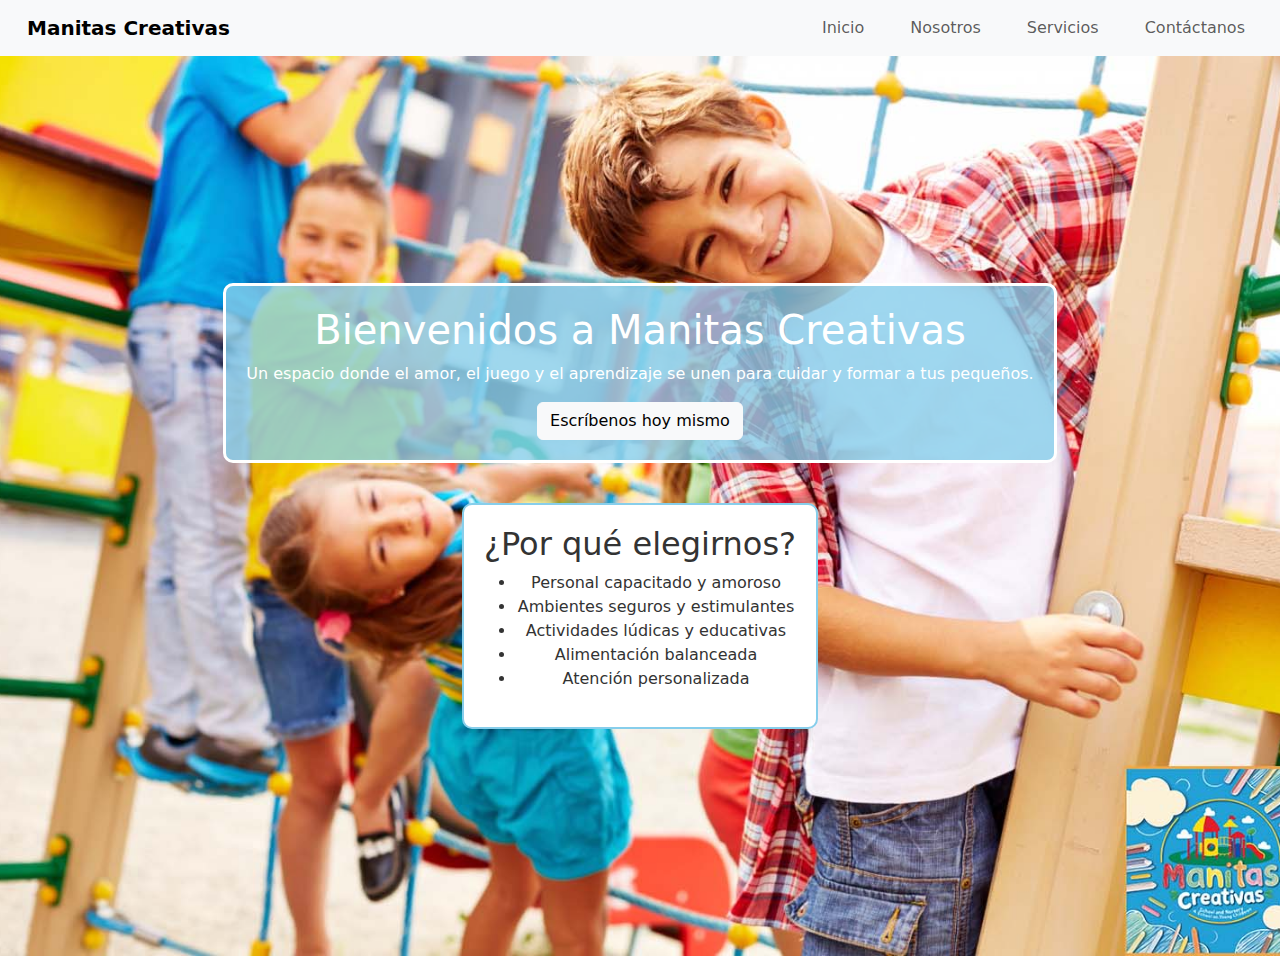
<file: index.html>
<!DOCTYPE html>
<html lang="es">
<head>
  <meta charset="UTF-8">
  <meta name="viewport" content="width=device-width, initial-scale=1.0">
  <title>Inicio - Manitas Creativas</title>
  <link rel="stylesheet" href="estilos.css">
  <!-- Bootstrap CSS -->
<link href="https://cdn.jsdelivr.net/npm/bootstrap@5.3.3/dist/css/bootstrap.min.css" rel="stylesheet">
<!-- Bootstrap Icons (opcional para redes sociales) -->
<link href="https://cdn.jsdelivr.net/npm/bootstrap-icons@1.10.5/font/bootstrap-icons.css" rel="stylesheet">
</head>
<body>
  <nav class="navbar navbar-expand-lg navbar-light bg-light">
  <div class="container-fluid">
    <a class="navbar-brand" href="index.html">Manitas Creativas</a>
    <button class="navbar-toggler" type="button" data-bs-toggle="collapse" data-bs-target="#navbarNav">
      <span class="navbar-toggler-icon"></span>
    </button>
    <div class="collapse navbar-collapse" id="navbarNav">
      <ul class="navbar-nav ms-auto">
        <li class="nav-item">
          <a class="nav-link" href="index.html">Inicio</a>
        </li>
        <li class="nav-item">
          <a class="nav-link" href="nosotros.html">Nosotros</a>
        </li>
        <li class="nav-item">
          <a class="nav-link" href="servicios.html">Servicios</a>
        </li>
        <li class="nav-item">
          <a class="nav-link" href="contacto.html">Contáctanos</a>
        </li>
      </ul>
    </div>
  </div>
</nav>

  <section class="inicio">
    <div class="bienvenida">
      <h1>Bienvenidos a Manitas Creativas</h1>
      <p>Un espacio donde el amor, el juego y el aprendizaje se unen para cuidar y formar a tus pequeños.</p>
      <a href="contacto.html" class="btn btn-light boton-llamado">Escríbenos hoy mismo</a>
    </div>
    <div class="porque">
      <h2>¿Por qué elegirnos?</h2>
      <ul>
        <li>Personal capacitado y amoroso</li>
        <li>Ambientes seguros y estimulantes</li>
        <li>Actividades lúdicas y educativas</li>
        <li>Alimentación balanceada</li>
        <li>Atención personalizada</li>
      </ul>
    </div>
  </section>
  <!-- Bootstrap Bundle JS (necesario para funcionalidad de menú responsive) -->
<script src="https://cdn.jsdelivr.net/npm/bootstrap@5.3.3/dist/js/bootstrap.bundle.min.js"></script>
</body>
</html>
</file>
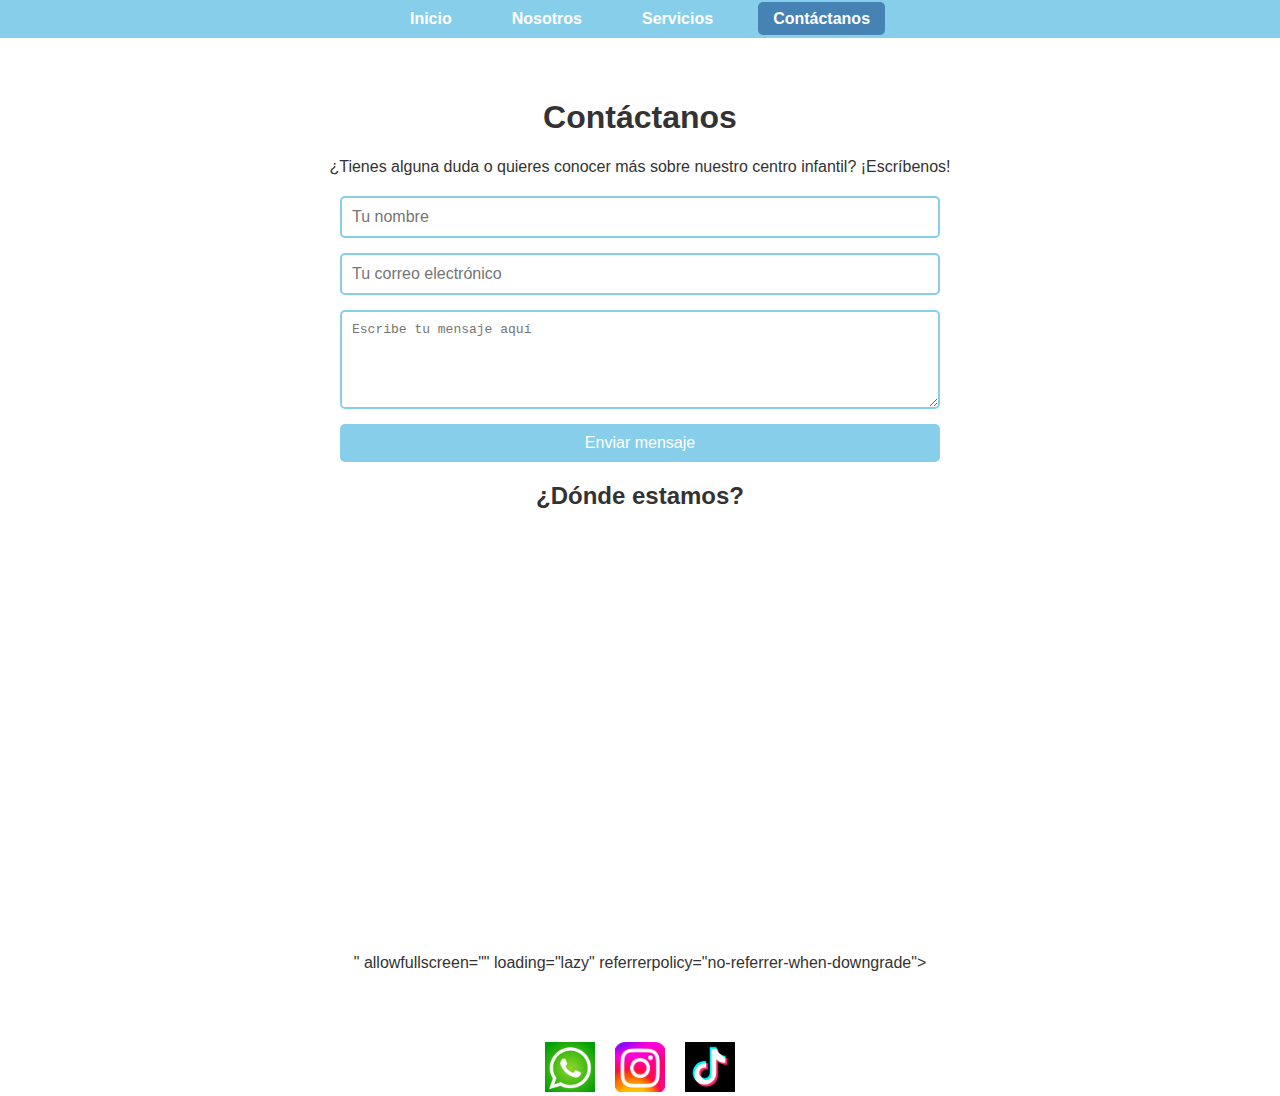
<file: contacto.html>
<!DOCTYPE html>
<html lang="es">
<head>
  <meta charset="UTF-8">
  <meta name="viewport" content="width=device-width, initial-scale=1.0">
  <title>Contáctanos - Manitas Creativas</title>
  <link rel="stylesheet" href="estilos.css">
</head>
<body>
  <header>
    <nav>
      <ul>
        <li><a href="index.html">Inicio</a></li>
        <li><a href="nosotros.html">Nosotros</a></li>
        <li><a href="servicios.html">Servicios</a></li>
        <li><a href="contacto.html" class="active">Contáctanos</a></li>
      </ul>
    </nav>
  </header>

  <section id="contacto">
    <h1>Contáctanos</h1>
    <p>¿Tienes alguna duda o quieres conocer más sobre nuestro centro infantil? ¡Escríbenos!</p>

    <form action="#" method="post">
      <input type="text" name="nombre" placeholder="Tu nombre" required>
      <input type="email" name="correo" placeholder="Tu correo electrónico" required>
      <textarea name="mensaje" placeholder="Escribe tu mensaje aquí" rows="5" required></textarea>
      <button type="submit">Enviar mensaje</button>
    </form>

    <h2>¿Dónde estamos?</h2>
    <iframe src="https://www.google.com/maps/embed?pb=!1m18!1m12!1m3!1d31918.413036696813!2d-78.33698670980314!3d-0.1657292734042559!2m3!1f0!2f0!3f0!3m2!1i1024!2i768!4f13.1!3m3!1m2!1s0x91d592942e07ca39%3A0x80f3046efaa71186!2zWWFydXF1w60!5e0!3m2!1ses!2sec!4v1749603644132!5m2!1ses!2sec" width="600" height="450" style="border:0;" allowfullscreen="" loading="lazy" referrerpolicy="no-referrer-when-downgrade"></iframe>" allowfullscreen="" loading="lazy" referrerpolicy="no-referrer-when-downgrade"></iframe>
  </section>
  <div class="redes-sociales">
  <a href="https://wa.me/593984824149" target="_blank" class="btn-wsp" title="WhatsApp">
    <img src="imagenes/whatsapp.png" alt="WhatsApp">
  </a>
  <a href="https://www.instagram.com/karito_m.11" target="_blank" class="btn-ig" title="Instagram">
    <img src="imagenes/instagram.png" alt="Instagram">
  </a>
  <a href="https://www.tiktok.com/@karitomv11" target="_blank" class="btn-tt" title="TikTok">
    <img src="imagenes/tiktok.png" alt="TikTok">
  </a>
</div>
</body>
</html>
</file>
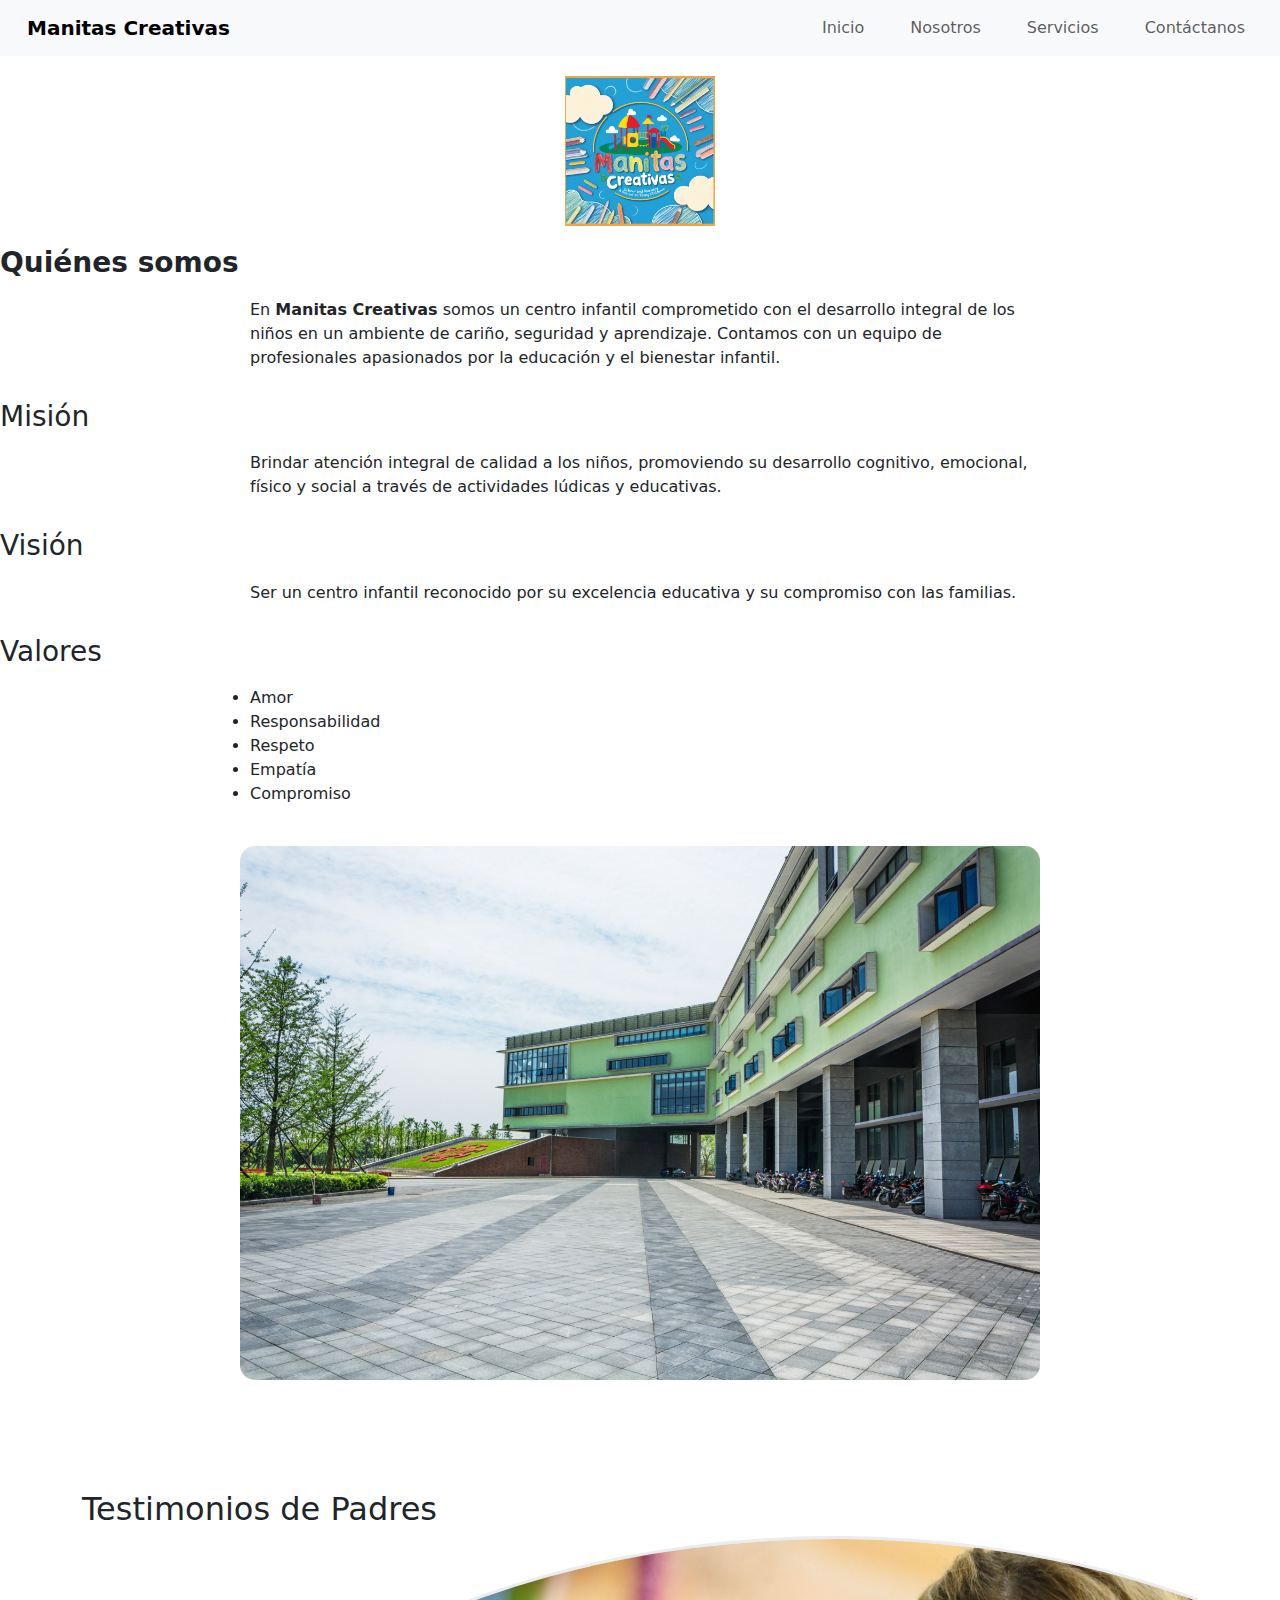
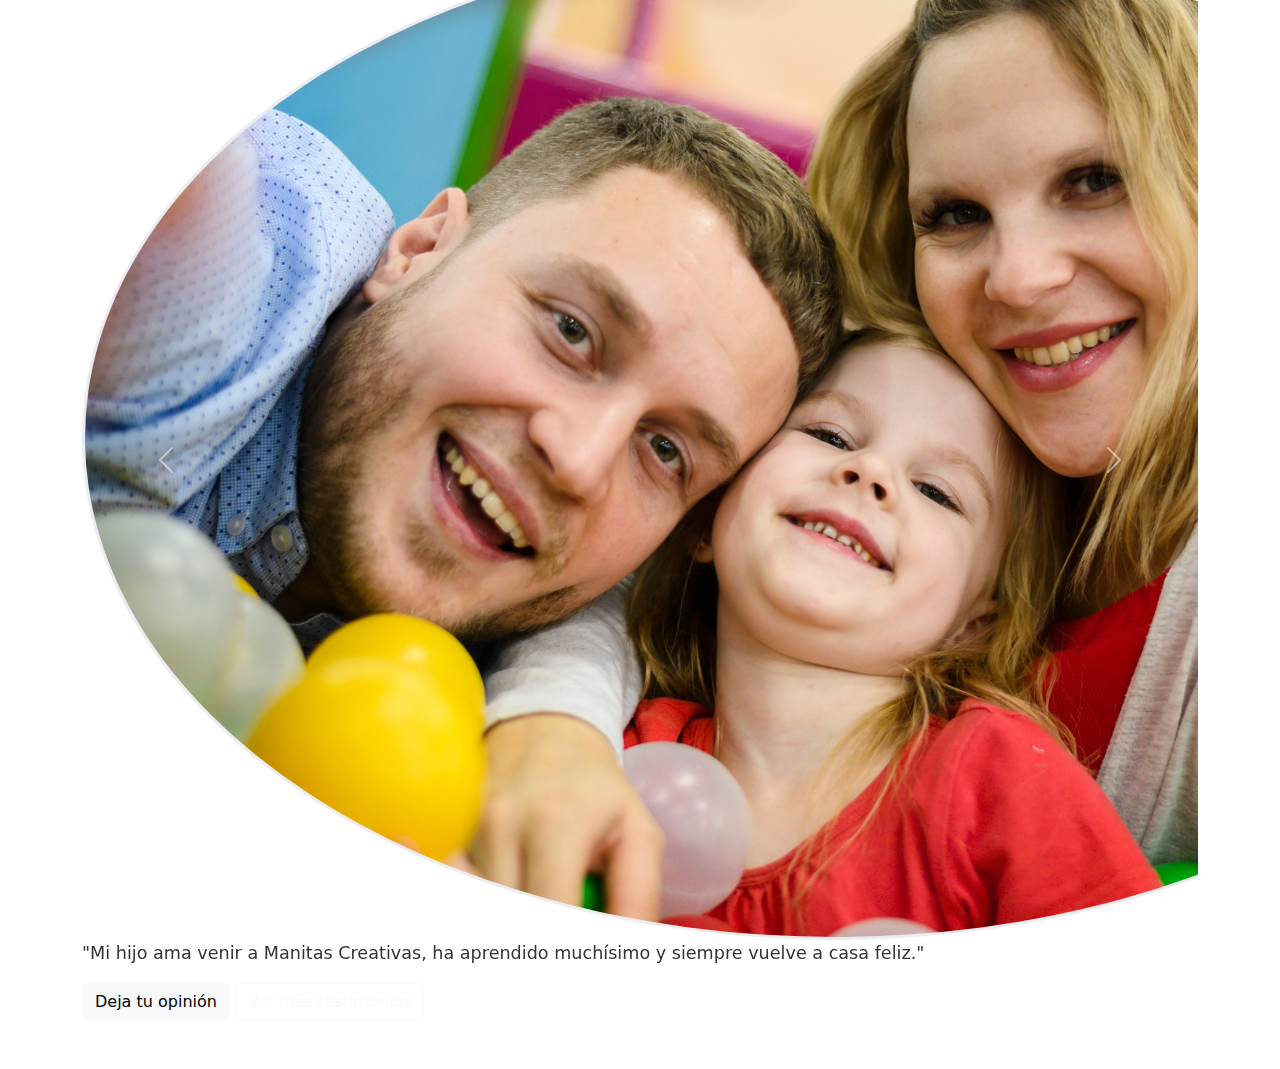
<file: nosotros.html>
<!DOCTYPE html>
<html lang="es">
<head>
  <meta charset="UTF-8">
  <meta name="viewport" content="width=device-width, initial-scale=1.0">
  <title>Nosotros - Manitas Creativas</title>
  <link rel="stylesheet" href="estilos.css">
  <!-- Bootstrap CSS -->
<link href="https://cdn.jsdelivr.net/npm/bootstrap@5.3.3/dist/css/bootstrap.min.css" rel="stylesheet">
<!-- Bootstrap Icons (opcional para redes sociales) -->
<link href="https://cdn.jsdelivr.net/npm/bootstrap-icons@1.10.5/font/bootstrap-icons.css" rel="stylesheet">
<link href="https://cdn.jsdelivr.net/npm/bootstrap@5.3.3/dist/css/bootstrap.min.css" rel="stylesheet">
<link href="https://cdn.jsdelivr.net/npm/bootstrap-icons@1.10.5/font/bootstrap-icons.css" rel="stylesheet">

</head>
<body>
  <nav class="navbar navbar-expand-lg navbar-light bg-light">
  <div class="container-fluid">
    <a class="navbar-brand" href="index.html">Manitas Creativas</a>
    <button class="navbar-toggler" type="button" data-bs-toggle="collapse" data-bs-target="#navbarNav">
      <span class="navbar-toggler-icon"></span>
    </button>
    <div class="collapse navbar-collapse" id="navbarNav">
      <ul class="navbar-nav ms-auto">
        <li class="nav-item">
          <a class="nav-link" href="index.html">Inicio</a>
        </li>
        <li class="nav-item">
          <a class="nav-link" href="nosotros.html">Nosotros</a>
        </li>
        <li class="nav-item">
          <a class="nav-link" href="servicios.html">Servicios</a>
        </li>
        <li class="nav-item">
          <a class="nav-link" href="contacto.html">Contáctanos</a>
        </li>
      </ul>
    </div>
  </div>
</nav>

  <section id="nosotros">
    <img src="imagenes/logo.png" alt="Logo Manitas Creativas" class="logo">
    <h3 class="titulo-negrita">Quiénes somos</h3>
    <p class="info-nosotros">
     En <strong>Manitas Creativas</strong> somos un centro infantil comprometido con el desarrollo integral de los niños en un ambiente de cariño, seguridad y aprendizaje. Contamos con un equipo de profesionales apasionados por la educación y el bienestar infantil</strong>.
    </p>

    <h3>Misión</h3>
    <p class="info-nosotros">
      Brindar atención integral de calidad a los niños, promoviendo su desarrollo cognitivo, emocional, físico y social a través de actividades lúdicas y educativas.
    </p>

    <h3>Visión</h3>
    <p class="info-nosotros">
      Ser un centro infantil reconocido por su excelencia educativa y su compromiso con las familias.
    </p>

    <h3>Valores</h3>
    <ul class="info-nosotros">
      <li>Amor</li>
      <li>Responsabilidad</li>
      <li>Respeto</li>
      <li>Empatía</li>
      <li>Compromiso</li>
    </ul>

    <img src="imagenes/fachada.jpg" alt="Fachada del centro" class="fachada">

    <section class="container my-5">
  <h2 class="text-white text-center mb-4">Testimonios de Padres</h2>
<section id="testimonios" class="testimonios-fondo">
  <h2 class="titulo-testimonios">Testimonios de Padres</h2>

  <div id="carouselTestimonios" class="carousel slide" data-bs-ride="carousel">
    <div class="carousel-inner">

      <div class="carousel-item active">
        <div class="contenedor-testimonio">
          <img src="imagenes/testimonio1.jpg" class="rounded-circle imagen-testimonio" alt="Testimonio 1">
          <p class="texto-testimonio">"Mi hijo ama venir a Manitas Creativas, ha aprendido muchísimo y siempre vuelve a casa feliz."</p>
        </div>
      </div>

      <div class="carousel-item">
        <div class="contenedor-testimonio">
          <img src="imagenes/testimonio2.jpg" class="rounded-circle imagen-testimonio" alt="Testimonio 2">
          <p class="texto-testimonio">"El trato del personal es excelente. Se nota que aman a los niños."</p>
        </div>
      </div>

      <div class="carousel-item">
        <div class="contenedor-testimonio">
          <img src="imagenes/testimonio3.jpg" class="rounded-circle imagen-testimonio" alt="Testimonio 3">
          <p class="texto-testimonio">"El ambiente es muy seguro y lleno de amor. 100% recomendado."</p>
        </div>
      </div>

    </div>

    <button class="carousel-control-prev" type="button" data-bs-target="#carouselTestimonios" data-bs-slide="prev">
      <span class="carousel-control-prev-icon"></span>
    </button>
    <button class="carousel-control-next" type="button" data-bs-target="#carouselTestimonios" data-bs-slide="next">
      <span class="carousel-control-next-icon"></span>
    </button>
  </div>
  <!-- Bootstrap Bundle JS (necesario para funcionalidad de menú responsive) -->
<script src="https://cdn.jsdelivr.net/npm/bootstrap@5.3.3/dist/js/bootstrap.bundle.min.js"></script>
<script src="https://cdn.jsdelivr.net/npm/bootstrap@5.3.3/dist/js/bootstrap.bundle.min.js"></script>
<div class="boton-testimonios">
  <a href="https://forms.gle/tu-formulario-aqui" target="_blank" class="btn btn-light">Deja tu opinión</a>
  <a href="#testimonios-completos" class="btn btn-outline-light">Ver más testimonios</a>
</div>
</body>
</html>
</file>
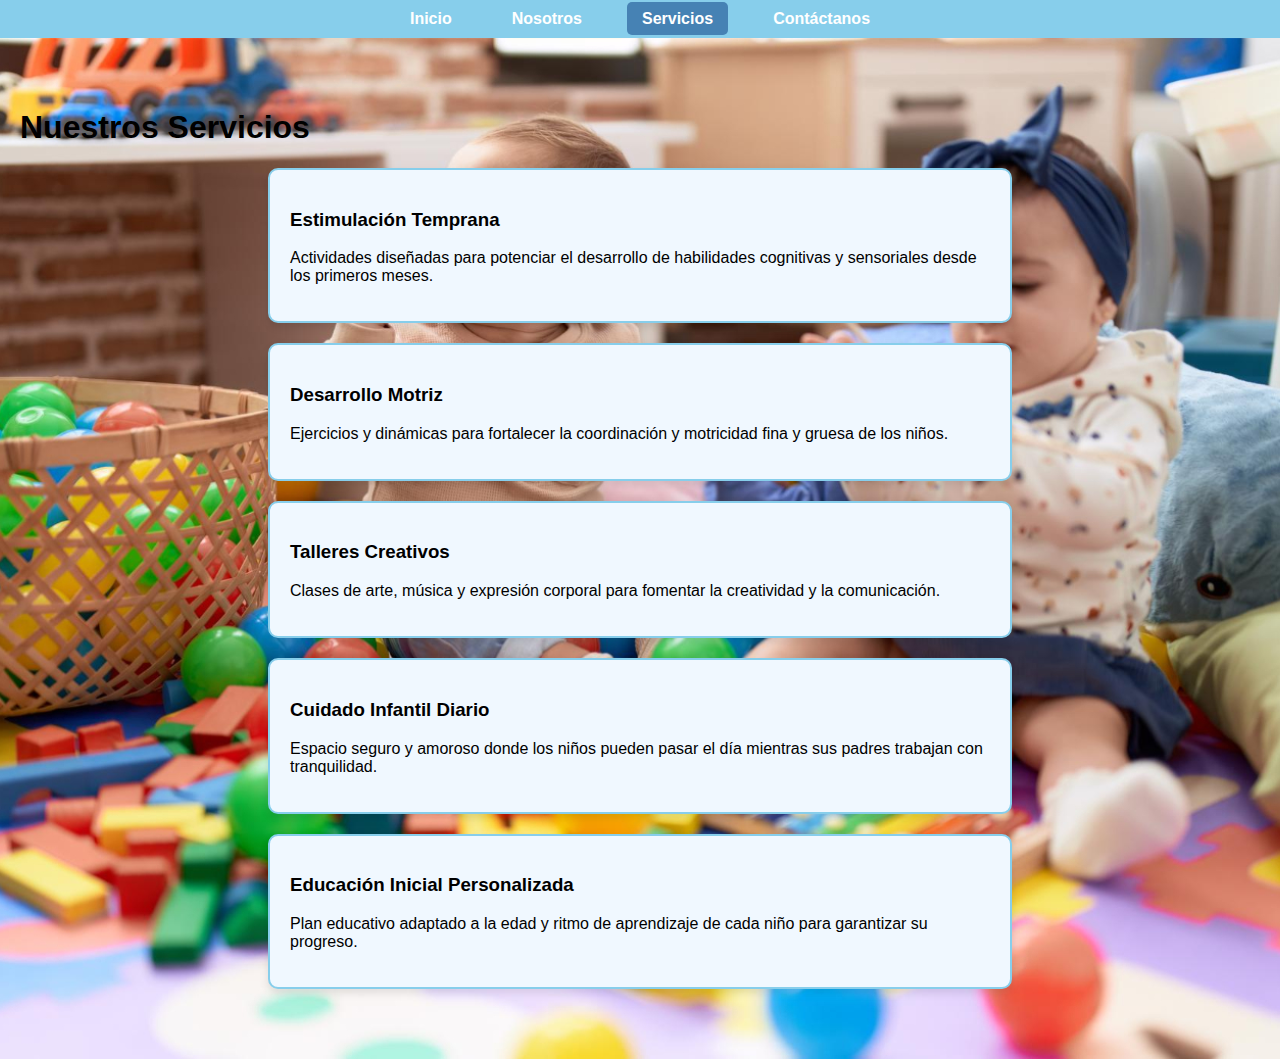
<file: servicios.html>
<!DOCTYPE html>
<html lang="es">
<head>
  <meta charset="UTF-8">
  <meta name="viewport" content="width=device-width, initial-scale=1.0">
  <title>Servicios - Manitas Creativas</title>
  <link rel="stylesheet" href="estilos.css">
</head>
<body>
  <header>
    <nav>
      <ul>
        <li><a href="index.html">Inicio</a></li>
        <li><a href="nosotros.html">Nosotros</a></li>
        <li><a href="servicios.html" class="active">Servicios</a></li>
        <li><a href="contacto.html">Contáctanos</a></li>
      </ul>
    </nav>
  </header>

  <section id="servicios" class="fondo-servicios">
    <h1>Nuestros Servicios</h1>
    <div class="servicio-caja">
      <h3>Estimulación Temprana</h3>
      <p>Actividades diseñadas para potenciar el desarrollo de habilidades cognitivas y sensoriales desde los primeros meses.</p>
    </div>

    <div class="servicio-caja">
      <h3>Desarrollo Motriz</h3>
      <p>Ejercicios y dinámicas para fortalecer la coordinación y motricidad fina y gruesa de los niños.</p>
    </div>

    <div class="servicio-caja">
      <h3>Talleres Creativos</h3>
      <p>Clases de arte, música y expresión corporal para fomentar la creatividad y la comunicación.</p>
    </div>

    <div class="servicio-caja">
      <h3>Cuidado Infantil Diario</h3>
      <p>Espacio seguro y amoroso donde los niños pueden pasar el día mientras sus padres trabajan con tranquilidad.</p>
    </div>

    <div class="servicio-caja">
      <h3>Educación Inicial Personalizada</h3>
      <p>Plan educativo adaptado a la edad y ritmo de aprendizaje de cada niño para garantizar su progreso.</p>
    </div>
  </section>
</body>
</html>
</file>
<file: estilos.css>
/* Colores principales */
body {
  margin: 0;
  font-family: Arial, sans-serif;
  background-color: #ffffff;
  color: #333;
}

nav {
  background-color: #87CEEB; /* Celeste */
  padding: 10px 0;
}

nav ul {
  list-style: none;
  display: flex;
  justify-content: center;
  margin: 0;
  padding: 0;
}

nav li {
  margin: 0 15px;
}

nav a {
  color: white;
  text-decoration: none;
  font-weight: bold;
  padding: 8px 15px;
  border-radius: 5px;
}

nav a:hover {
  background-color: #5baac6;
}

nav a.active {
  background-color: #4682B4; /* Azul más oscuro */
}

.inicio {
  background-image: url("imagenes/fondo_inicio.jpg");
  background-size: cover;
  background-position: center;
  height: 100vh;
  color: white;
  text-align: center;
  display: flex;
  flex-direction: column;
  justify-content: center;
  align-items: center;
  padding: 20px;
}

.bienvenida {
  background-color: rgba(135, 206, 235, 0.8);
  padding: 20px;
  border: 3px solid #ffffff;
  border-radius: 10px;
}

.porque {
  background-color: white;
  color: #333;
  padding: 20px;
  margin-top: 40px;
  border: 2px solid #87CEEB;
  border-radius: 10px;
  max-width: 700px;
  margin-left: auto;
  margin-right: auto;
}

.logo {
  display: block;
  margin: 20px auto;
  width: 150px;
}

.fachada {
  width: 90%;
  max-width: 800px;
  display: block;
  margin: 30px auto;
  border-radius: 15px;
}

.testimonios {
  display: flex;
  justify-content: center;
  gap: 15px;
  margin: 20px;
}

.testimonios img {
  width: 150px;
  border-radius: 10px;
}

.info-nosotros {
  max-width: 800px;
  margin: 0 auto 20px auto;
  padding: 10px;
}

.servicio-caja {
  background-color: #f0f8ff;
  border: 2px solid #87CEEB;
  border-radius: 10px;
  padding: 20px;
  margin: 20px auto;
  max-width: 700px;
  box-shadow: 0 4px 8px rgba(0,0,0,0.1); 
  color: black;
}
.fondo-servicios {
  background-image: url(/imagenes/fondo_servicios.jpg);
  background-size: cover;
  background-position: center;
  padding: 50px 20px;
  color: white;
  color: black;
}

#contacto {
  text-align: center;
  padding: 40px 20px;
}

form {
  max-width: 600px;
  margin: 20px auto;
  display: flex;
  flex-direction: column;
  gap: 15px;
}

input, textarea {
  padding: 10px;
  border: 2px solid #87CEEB;
  border-radius: 5px;
  font-size: 1em;
}

button {
  background-color: #87CEEB;
  color: white;
  padding: 10px;
  font-size: 1em;
  border: none;
  border-radius: 5px;
  cursor: pointer;
}

button:hover {
  background-color: #5baac6;
}

iframe {
  width: 100%;
  height: 400px;
  border: 0;
  margin-top: 20px;
  border-radius: 10px;
}
.redes-sociales {
  display: flex;
  justify-content: center;
  gap: 20px;
  margin-top: 30px;
}

.redes-sociales a img {
  width: 50px;
  height: 50px;
  transition: transform 0.3s ease;
}

.redes-sociales a img:hover {
  transform: scale(1.1);
}
.titulo-horarios {
  text-align: center;
  margin-top: 40px;
  color: #333;
  font-size: 24px;
}

.contenedor-tabla {
  display: flex;
  justify-content: center;
  margin-top: 20px;
}

.tabla-horarios {
  border-collapse: collapse;
  width: 100%;
  max-width: 600px;
  background-color: #f9f9f9;
  border: 2px solid #87CEEB;
  border-radius: 10px;
  overflow: hidden;
}

.tabla-horarios th, .tabla-horarios td {
  border: 1px solid #87CEEB;
  padding: 12px;
  text-align: center;
  color: #333;
  font-size: 1em;
}

.tabla-horarios th {
  background-color: #87CEEB;
  color: white;
}
.titulo-blanco {
  color: white;
  text-shadow: 1px 1px 4px #00000088; /* le da contraste sobre fondo claro u oscuro */
}
.servicios_caja {
  /* tus estilos existentes */
  color: white;
  /* si el fondo también es claro, añade sombra */
  text-shadow: 1px 1px 3px #00000088;
}
.titulo-negrita {
  font-weight: bold;
}
.carousel-item p {
  color: #333;
  font-size: 1.1rem;
}

.carousel-item img {
  object-fit: cover;
  border: 3px solid #EAECF0;
}
</file>
